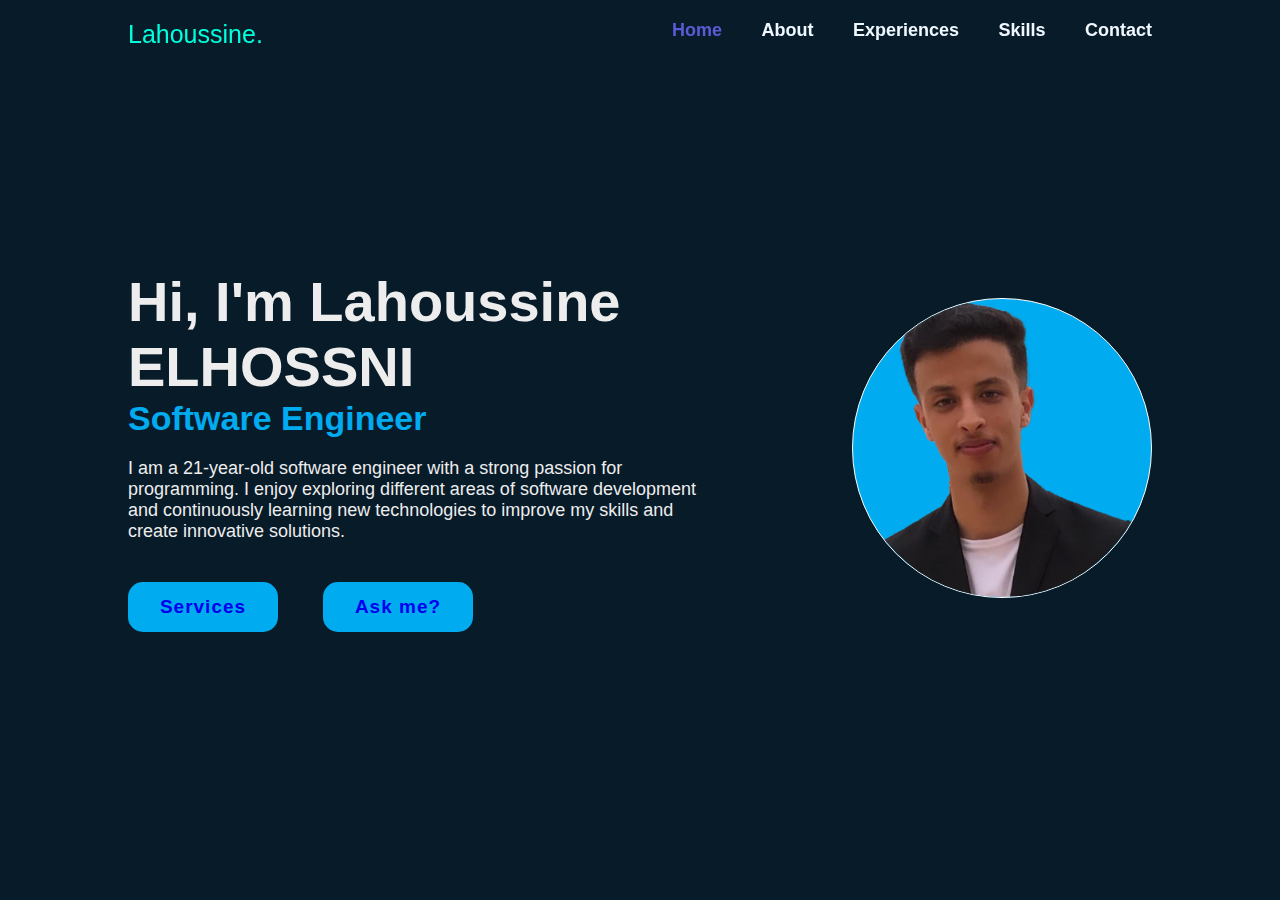
<file: index.html>
<!DOCTYPE html>
<html lang="en">
<head>
    <meta charset="UTF-8">
    <meta name="viewport" content="width=device-width, initial-scale=1.0">
    <link rel="stylesheet" href="index.css">
    <title>Document</title>
</head>
<body>
    <header class="header">
        <a href="#" class="logo">Lahoussine.</a>
        
        <nav class="navbar">
            <a href="#" class="active">Home</a>
            <a href="#">About</a>
            <a href="#">Experiences</a>
            <a href="#">Skills</a>
            <a href="#">Contact</a>
            
        </nav>
    </header>
    <section class="home">
        <div class="home-content">
            <div class="text">
                <h1>Hi, I'm Lahoussine ELHOSSNI</h1>
                <h3>Software Engineer</h3>
                <p>
                    I am a 21-year-old software engineer with a strong passion for programming.
                    I enjoy exploring different areas of software development and continuously learning
                    new technologies to improve my skills and create innovative solutions.
                </p>
                <div class="btn-box">
                    <a href="#">Services</a>
                    <a href="#">Ask me?</a>
                </div>
            </div>
    
            <div class="profile-image">
                <img src="piclink.png" alt="Profile Picture">
            </div>
        </div>
    </section>
    
    
</body>
</html>
</file>
<file: index.css>
*{
    margin:0;
    padding:0;
    box-sizing: border-box;
    font-family: 'Franklin Gothic Medium', 'Arial Narrow', Arial, sans-serif;

}

body{
    background-color: #081b29;
    color: #ededed;
}
.header{
    position: fixed;
    width: 100%;
    padding: 20px 10%;
    background-color: transparent;
    display: flex;
    justify-content:space-between;
}

.logo{
    font-size: 25px;
    color: rgb(0, 255, 221);
    text-decoration: none;
}
.navbar a{
    font-size: 18px;
    color: aliceblue;
    text-decoration: none;
    margin-left: 35px;
    transition: .5s;
    font-weight: 600;
}
.navbar a:hover,
a.active{
    color: rgb(91, 91, 214);

}
.home {
    display: flex;
    align-items: center;
    height: 100vh;
    padding: 0 10%;
}
.home-content {
    display: flex;
    justify-content: space-between;
    align-items: center;
    width: 100%;
}


.text {
    max-width: 600px;
}
.text h1 {
    font-size: 56px;
    font-weight: 600;
}

.text h3 {
    font-size: 34px;
    color: #00abf0;
}

.text p {
    font-size: 18px;
    margin: 20px 0 40px;
}

.btn-box {
    display: flex;
    justify-content: space-between;
    width: 345px;
    height: 50px;
    font-weight: 600;
    
}

.btn-box a {
    display: inline-flex;
    background-color: #00abf0;
    justify-content: center;
    align-items: center;
    transition: .6s;
    width: 150px;
    font-size: 19px;
    border-radius: 15px;
    text-decoration: none;
    font-weight: 600;
    letter-spacing: 1px;
}

.btn-box a:hover {
    background-color: aquamarine;
}


.profile-image img {
    width: 300px; 
    height: 300px; 
    border-radius: 50%; 
    object-fit: cover; 
    border: 1px solid white;
    background-color: #00abf0; 
   
}
</file>
<file: portfolio.css>
*{
    margin:0;
    padding:0;
    box-sizing: border-box;
    font-family: 'Franklin Gothic Medium', 'Arial Narrow', Arial, sans-serif;

}

body{
    background-color: #081b29;
    color: #ededed;
}
.header{
    position: fixed;
    width: 100%;
    padding: 20px 10%;
    background-color: transparent;
    display: flex;
    justify-content:space-between;
}

.logo{
    font-size: 25px;
    color: rgb(0, 255, 221);
    text-decoration: none;
}
.navbar a{
    font-size: 18px;
    color: aliceblue;
    text-decoration: none;
    margin-left: 35px;
    transition: .5s;
    font-weight: 600;
}
.navbar a:hover,
a.active{
    color: rgb(91, 91, 214);

}
.home {
    display: flex;
    align-items: center;
    height: 100vh;
    padding: 0 10%;
}
.home-content {
    display: flex;
    justify-content: space-between;
    align-items: center;
    width: 100%;
}


.text {
    max-width: 600px;
}
.text h1 {
    font-size: 56px;
    font-weight: 600;
}

.text h3 {
    font-size: 34px;
    color: #00abf0;
}

.text p {
    font-size: 18px;
    margin: 20px 0 40px;
}

.btn-box {
    display: flex;
    justify-content: space-between;
    width: 345px;
    height: 50px;
    font-weight: 600;
    
}

.btn-box a {
    display: inline-flex;
    background-color: #00abf0;
    justify-content: center;
    align-items: center;
    transition: .6s;
    width: 150px;
    font-size: 19px;
    border-radius: 15px;
    text-decoration: none;
    font-weight: 600;
    letter-spacing: 1px;
}

.btn-box a:hover {
    background-color: aquamarine;
}


.profile-image img {
    width: 300px; 
    height: 300px; 
    border-radius: 50%; 
    object-fit: cover; 
    border: 1px solid white;
    background-color: #00abf0; 
   
}
</file>
